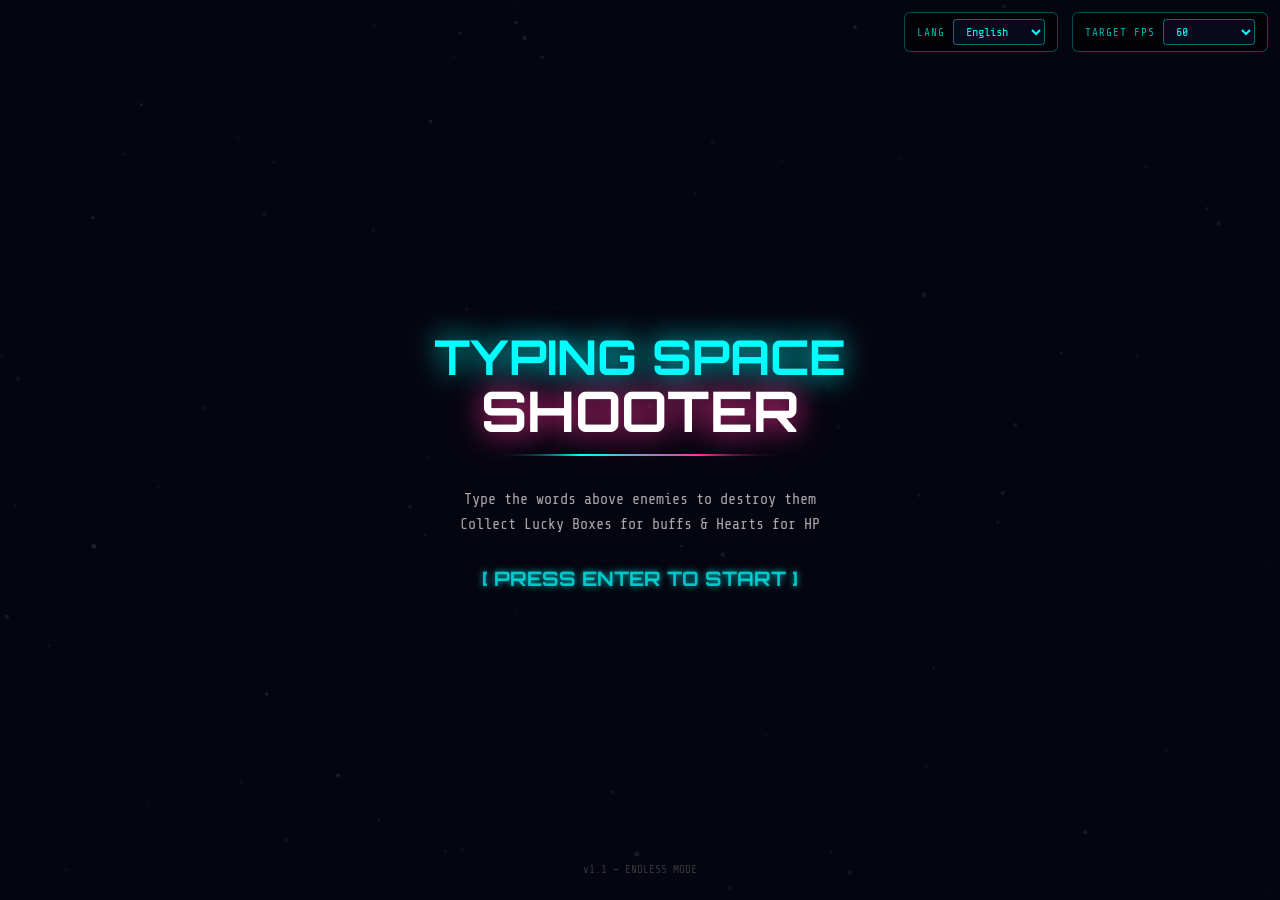
<file: game_tembak_menggetik.html>
<!DOCTYPE html>
<html lang="en">
<head>
  <meta charset="UTF-8">
  <meta name="viewport" content="width=device-width, initial-scale=1.0">
  <meta name="description" content="Vertical Typing Space Shooter - Type words to destroy aliens in this endless cyberpunk space shooter game.">
  <title>Typing Space Shooter</title>
  <link href="https://fonts.googleapis.com/css2?family=Orbitron:wght@400;700;900&family=Share+Tech+Mono&display=swap" rel="stylesheet">
  <style>
    * { margin: 0; padding: 0; box-sizing: border-box; }
    body {
      background: #000;
      overflow: hidden;
      font-family: 'Orbitron', monospace;
      cursor: default;
      user-select: none;
    }
    canvas { display: block; }

    /* Top-right control bar */
    #controlBar {
      position: fixed;
      top: 12px;
      right: 12px;
      z-index: 100;
      display: flex;
      align-items: center;
      gap: 14px;
    }
    .ctrl-group {
      display: flex;
      align-items: center;
      gap: 8px;
      background: rgba(0, 0, 0, 0.6);
      border: 1px solid rgba(0, 255, 255, 0.3);
      border-radius: 6px;
      padding: 6px 12px;
      backdrop-filter: blur(4px);
    }
    .ctrl-group label {
      color: rgba(0, 255, 255, 0.7);
      font-family: 'Share Tech Mono', monospace;
      font-size: 11px;
      letter-spacing: 1px;
    }
    .ctrl-select {
      background: rgba(10, 10, 30, 0.9);
      color: #0ff;
      border: 1px solid rgba(0, 255, 255, 0.4);
      border-radius: 4px;
      padding: 4px 8px;
      font-family: 'Share Tech Mono', monospace;
      font-size: 12px;
      outline: none;
      cursor: pointer;
    }
    .ctrl-select:hover { border-color: #0ff; }
    .ctrl-select option { background: #0a0a1e; color: #0ff; }
  </style>
</head>
<body>
  <canvas id="gameCanvas"></canvas>

  <!-- Top-right Control Bar -->
  <div id="controlBar">
    <div class="ctrl-group">
      <label>LANG</label>
      <select id="langSelect" class="ctrl-select">
        <option value="en" selected>English</option>
        <option value="id">Indonesia</option>
      </select>
    </div>
    <div class="ctrl-group">
      <label>TARGET FPS</label>
      <select id="fpsSelect" class="ctrl-select">
        <option value="30">30</option>
        <option value="60" selected>60</option>
        <option value="120">120</option>
        <option value="144">144</option>
        <option value="0">Unlimited</option>
      </select>
    </div>
  </div>

<script>
// =============================================================
//  VERTICAL TYPING SPACE SHOOTER
//  Endless runner-style typing game with neon cyberpunk aesthetics
// =============================================================

// ─── ASSET CONFIGURATION ─────────────────────────────────────
// Replace these empty strings with actual image URLs/paths.
// If left empty, the game renders neon geometric fallbacks.
const PLAYER_SPACESHIP_SRC = '';
const ALIEN_ENEMY_SRC      = '';
const LUCKY_BOX_SRC        = '';
const HEART_SRC            = '';

// Preload images only if paths are provided
const IMAGES = {};
function preloadImage(key, src) {
  if (!src) return;
  const img = new Image();
  img.src = src;
  img.onload = () => { IMAGES[key] = img; };
}
preloadImage('player', PLAYER_SPACESHIP_SRC);
preloadImage('alien',  ALIEN_ENEMY_SRC);
preloadImage('lucky',  LUCKY_BOX_SRC);
preloadImage('heart',  HEART_SRC);

// ─── AUDIO PLACEHOLDER SYSTEM ────────────────────────────────
// Each method is a stub ready to be wired up with new Audio().
const AudioFX = {
  playTyping()    { /* new Audio('typing.mp3').play(); */ },
  playLaser()     { /* new Audio('laser.mp3').play(); */ },
  playExplosion() { /* new Audio('explosion.mp3').play(); */ },
  playBuff()      { /* new Audio('buff.mp3').play(); */ },
  playHeal()      { /* new Audio('heal.mp3').play(); */ },
  playHit()       { /* new Audio('hit.mp3').play(); */ },
  playGameOver()  { /* new Audio('gameover.mp3').play(); */ },
};

// ─── WORD BANKS (scaled by difficulty, per language) ─────────
const WORD_BANKS_EN = {
  easy: [
    'ace','arm','bat','box','bug','cap','cow','cup','dew','dig',
    'dot','dug','elk','end','fan','fig','fog','fun','gap','gem',
    'gum','gut','hat','hex','hop','hub','ice','imp','ink','ion',
    'ivy','jam','jar','jaw','jet','jig','jot','joy','jug','keg',
    'key','kid','kit','lab','lap','law','leg','lid','lip','log',
    'lot','lug','map','mat','mix','mob','mop','mud','mug','nap',
    'net','nil','nod','nor','nut','oak','odd','oil','opt','orb',
    'ore','owl','pad','paw','peg','pen','pig','pin','pit','pod',
    'pot','pub','pun','rag','ram','ran','rap','rat','raw','red',
    'rib','rid','rim','rip','rod','rot','row','rug','rum','run',
    'rut','sap','sat','saw','set','sin','sip','sit','six','ski',
    'sob','sod','sum','sun','tab','tag','tan','tap','tar','tax',
    'ten','the','tie','tin','tip','toe','ton','top','tow','toy',
    'tub','tug','two','urn','van','vat','vet','vow','wag','war',
    'wax','web','wig','win','wit','wok','won','wry','yak','yam',
    'yap','yaw','yep','yet','yew','zip','zoo',
  ],
  medium: [
    'alpha','amber','anvil','armor','atlas','azure','basin','blast',
    'blaze','blink','bloom','brain','brave','brick','brisk','cable',
    'candy','cedar','chain','charm','chess','chill','china','civic',
    'claim','clash','clear','cliff','climb','cloud','cobra','comet',
    'coral','craft','crane','crash','crest','crown','crush','cubic',
    'curve','dance','debug','delta','depth','disco','draft','drain',
    'dream','drift','drone','dwarf','eagle','earth','elder','ember',
    'enact','epoch','equal','equip','erupt','event','exile','expat',
    'extra','fable','feast','fiber','flame','flare','flash','fleet',
    'flint','float','flora','fluid','forge','forth','frost','gleam',
    'globe','gloom','glyph','grain','grape','grasp','grind','guild',
    'haven','hazel','helix','honor','hover','humid','hyper','ivory',
    'jewel','joust','knack','kneel','kraft','lance','laser','latch',
    'layer','level','light','llama','lodge','logic','lunar','lyric',
    'magic','manor','maple','marsh','medal','mercy','metal','micro',
    'mimic','minor','mocha','model','moral','mount','music','nerve',
    'noble','north','novel','ocean','omega','onset','opera','optic',
    'orbit','oxide','ozone','panic','patch','pearl','phase','piano',
    'pilot','pixel','plank','plant','plaza','plumb','plume','polar',
    'power','prawn','pride','prime','print','prism','prize','probe',
    'proof','prose','proxy','pulse','quake','query','quest','quick',
    'quota','radar','rapid','raven','realm','reign','relay','ridge',
    'rival','robin','royal','rumba','saber','saint','salsa','scale',
    'scout','serif','shark','shelf','shift','sigma','sleek','slice',
    'slope','smart','smoke','snake','snare','solar','sonic','south',
    'space','spark','spawn','spear','spice','spike','spine','spoke',
    'squad','stack','staff','stage','stain','stake','stale','stamp',
    'stand','stark','steam','steel','steep','steer','stern','still',
    'stock','stoic','stone','storm','stout','stove','strap','straw',
    'strip','stump','super','surge','swamp','sweep','swift','sword',
    'talon','tempo','tiger','token','topaz','total','tower','trace',
    'track','trade','trail','train','trait','trend','triad','trial',
    'trick','trine','troop','truce','trunk','trust','tulip','turbo',
    'tweed','twist','ultra','umbra','unify','unity','until','upper',
    'urban','usher','utter','vague','valve','vault','vigor','vinyl',
    'viper','virus','visor','vista','vital','vivid','vocal','voice',
    'voter','vowel','watch','water','wheat','whirl','wield','witch',
    'world','wound','wrath','yacht','yield','youth','zebra','zonal',
  ],
  hard: [
    'alchemy','android','anomaly','apostle','archive','arsenal',
    'balance','banshee','battery','beacon','blanket','blazing',
    'blister','booster','capsule','cardiac','cascade','celsius',
    'chamber','channel','chapter','chariot','chimera','circuit',
    'cluster','coaster','cockpit','compile','complex','console',
    'contest','control','convert','crystal','current','crusade',
    'cyclone','datalog','decibel','decrypt','defense','destiny',
    'diamond','digital','discord','display','distort','dolphin',
    'dynasty','eclipse','element','embargo','encrypt','entropy',
    'episode','erosion','exploit','extract','falafel','fallout',
    'fantasy','fiction','firefly','fission','flannel','flexion',
    'formula','fortune','freight','furnace','gadget','galahad',
    'gateway','genesis','glacier','granite','gravity','griffin',
    'habitat','halcyon','handoff','harmony','harvest','heretic',
    'hexagon','holster','horizon','hostile','hydrant','hypnotic',
    'iceberg','igniter','illusion','imaging','implant','impulse',
    'inferno','insight','install','ionizer','javelin','jigsaw',
    'journal','jubilee','justice','ketchup','kingdom','kinetic',
    'kitchen','lantern','lattice','leather','liberty','lighten',
    'lockout','maestro','magnate','mandala','martial','masking',
    'maximum','mercury','militia','mineral','mission','mixture',
    'modular','monitor','monsoon','monster','morning','mystery',
    'nebula','neptune','network','neutron','nitrate','nuclear',
    'nucleus','nullify','obelisk','obscure','optimal','organic',
    'origami','outpost','overdub','ovation','oxidize','package',
    'paddock','paradox','passage','patriot','payload','penalty',
    'pension','peptide','phantom','pilgrim','planner','plastic',
    'platoon','plunder','polygon','popcorn','precept','presage',
    'problem','procure','prodigy','profile','project','protect',
    'protest','protons','provoke','pyramid','quantum','quarrel',
    'radical','rampart','reactor','rebound','recital','refract',
    'refugee','remnant','require','resolve','revolve','ripcord',
    'runtime','rupture','salvage','scandal','scarlet','scatter',
    'scourge','segment','shelter','shuttle','silicon','sinuous',
    'skeptic','society','solvent','species','stadium','stealth',
    'storage','stratum','subject','subsidy','sunrise','surplus',
    'suspend','symbiont','synapse','tabloid','takeoff','tempest',
    'theorem','therapy','thermal','thunder','topiary','torpedo',
    'torsion','tracker','trading','transit','trigger','tropics',
    'tsunami','turbine','tweaker','twister','unicorn','uniform',
    'unleash','uranium','utility','vaccine','vagrant','vanguard',
    'venture','verdict','version','vertigo','veteran','villain',
    'vintage','voltage','vortex','vulture','warhead','warrior',
    'whisker','whistle','widgeon','wildcat','witness','wrangle',
    'xchange','yielded','zealous','zephyr','zenith',
  ],
  expert: [
    'absolute','abstract','accuracy','advanced','advisory',
    'advocate','aircraft','alchemic','alliance','almanack',
    'ambiance','amusedly','analysis','ancestor','antidote',
    'aperture','aquarium','artifice','assassin','backbone',
    'bacteria','ballroom','bankrupt','biomorph','blackout',
    'blizzard','boundary','bracelet','broadest','bulkhead',
    'calendar','campaign','capsicum','cardinal','catalyst',
    'category','cerebral','champion','chapters','checkbox',
    'chromium','claymore','cliffhanger','cockerel','collider',
    'comeback','compiler','compound','computer','concrete',
    'conquest','contract','controls','copyhold','corridor',
    'crossbow','crucible','cultural','currency','cyberpunk',
    'database','deadline','debugger','decimate','defender',
    'diagnose','dialogue','diplomat','discount','dispatch',
    'dividend','doctrine','document','dominant','dominion',
    'doorstep','download','dreadful','dropship','dynamite',
    'eclipsed','eighteen','electron','eloquent','embedded',
    'emigrant','emphatic','encoding','endpoint','enforced',
    'engulfed','enormous','envelope','equation','equipped',
    'espresso','eternity','evaluate','eventful','evidence',
    'exchange','excludes','exercise','expedite','explorer',
    'external','extremes','fabulous','facedown','failsafe',
    'familiar','fastball','featured','feedback','filename',
    'finalize','finished','firmware','flagship','flashgun',
    'flexible','folklore','footstep','forecast','forensic',
    'fragment','freefall','frequent','frontier','fullback',
    'function','futility','gatepost','genocide','gigabyte',
    'gladiola','globetrotter','glossary','graphene','greenery',
    'gridlock','guardian','guidance','gunsmith','gyratory',
    'halftime','handbook','handmade','handover','hardcore',
    'hardware','harmonic','headband','headline','helpline',
    'heritage','highrise','hologram','homeland','horseman',
    'hospital','humanoid','huntsman','hydrogen','hysteria',
    'icebound','ignition','illusive','imagined','immunity',
    'imperial','incident','indulged','industry','infrared',
    'inherent','injector','innocent','inscribe','insignia',
    'integral','interact','interior','interval','invasion',
    'invented','invoking','iodizing','isolated','issuing',
    'jailbird','jamboree','japanese','jettison','judgment',
    'junction','keepsake','keyboard','khaki','knockout',
    'labeling','lambchop','landmark','language','latitude',
    'lavender','layabout','leapfrog','leverage','licensed',
    'lifelong','ligature','limiting','linkable','literacy',
    'lockdown','longhand','luminous','magnetic','mainland',
    'majestic','manifest','maritime','mastered','matchbox',
    'maximise','mechanic','medicine','membrane','memorial',
    'merchant','metadata','milepost','minimize','minority',
    'modifier','moisture','molecule','momentum','monopoly',
    'monument','mortgage','multiply','mustache','mutation',
    'navigate','notebook','nucleus','numerous','obituary',
    'obligate','obstacle','occupied','offshoot','onscreen',
    'operated','opponent','opposing','optimise','optional',
    'organism','original','orthodox','outbreak','outreach',
    'overcome','overhead','overload','overlord','overtake',
    'paradigm','parallel','paranoid','particle','passport',
    'patience','peculiar','pendulum','pentagon','perceive',
    'persists','personal','petition','pipeline','platform',
    'playback','pleasure','polished','populist','portable',
    'position','positive','powerful','preclude','predator',
    'preserve','pressure','presumed','proceeds','producer',
    'profound','progress','prohibit','prologue','promptly',
    'properly','proposal','prospect','protocol','provider',
    'publicly','pullback','punitive','purchase','pursuant',
    'puzzling','quadrant','quantify','quantity','question',
    'quotient',
  ],
};

// ─── INDONESIAN WORD BANKS ───────────────────────────────────
const WORD_BANKS_ID = {
  easy: [
    'abu','ada','air','aku','api','apa','ara','asa','ban','bak',
    'bau','bab','bed','bel','bis','bom','bor','bos','bui','bun',
    'bus','cap','cat','dam','dan','dom','doa','dua','ego','era',
    'flu','gas','gel','gua','hak','hal','hot','hub','iga',
    'ibu','ini','itu','jab','jam','jaz','jet','jin','jip','jok',
    'jus','kap','kas','kat','kol','kon','kos','kot','kue','kur',
    'lab','lap','las','lob','log','lot','luk','mal','mau','mak',
    'mas','mat','mie','mol','nol','nya','oke','ora','pam','pak',
    'pan','pas','per','pin','pir','pot','pun','rak','ram','ras',
    'rel','rem','rob','rok','rom','roh','rum','rut','sah','sak',
    'sal','sap','sel','set','sol','sum','sus','tam','teh','tik',
    'tim','tol','top','tua','tuk','ubi','uji','vas','wol','zat',
  ],
  medium: [
    'abjad','absen','acung','acuan','adegan','agama','ahli','hari',
    'ajaib','akses','aktif','alami','album','altar','ambil',
    'ancam','andal','angka','angin','antar','apung','arena',
    'arsip','atlas','awasi','bakat','bakar','bambu','bantu',
    'baris','batas','batin','bayar','bedah','bekal','belah',
    'benar','berita','bijak','bilas','bisik','buang','buaya',
    'budak','bukit','bulat','bumbu','bunga','buruk','cabai',
    'cacat','cedok','cagar','calon','camat','catat','cekik',
    'celah','cepat','cipta','corak','cuaca','cubit','cocok',
    'curah','dahan','damai','debat','dekat','delta','demam',
    'derap','desas','dewan','didik','dinas','domba','dunia',
    'dusun','eksak','ember','emosi','empat','endap','emas',
    'elang','fajar','fatal','fauna','fiber','figur','final',
    'flora','fokus','forum','fosil','gagas','galak','garuk',
    'gelar','gempa','genap','gerak','gigit','gosip','grasi',
    'habis','halal','harap','harga','hebat','hemat','hibah',
    'hijau','hilir','hutan','ideal','iklan','ilham','imaji',
    'indah','input','jahat','jarak','jatuh','jelas','jenis',
    'jeruk','jihad','jilid','juluk','jurus','kabar','kabel',
    'kacau','kadar','kadal','kalah','kamar','kasur','kecil',
    'kejar','keras','kilat','klaim','kobar','kopra','krisis',
    'kubis','kulit','kumis','kursi','lahan','lapar','layak',
    'lebah','lemah','licik','limit','logam','lokal','lomba',
    'lunak','lunas','mahal','mahir','makan','makin','malah',
    'mandi','marak','marga','merah','milik','mimpi','mirip',
    'misil','mobil','model','mogok','moral','motif','mulia',
    'mulut','mulus','mural','murni','nakal','napas','nasib',
    'nekat','nikah','nomor','norma','nanas','nyala','oasis',
    'obral','organ','paham','paksa','panas','panel','papan',
    'pasar','pecah','pedas','peluk','perak','pergi','pesan',
    'petak','pilar','polah','prima','prosa','puasa','pucat',
    'radar','rajin','rapat','redam','renang','resah','resmi',
    'robek','rahim','rubah','ruang','sabuk','sains','sakit',
    'saldo','salut','samar','saraf','sebab','semak','sibuk',
    'siram','sisir','solar','sulit','sulur','surat','tabir',
    'tajam','taman','tanah','tapak','tekad','telur','tenar',
    'terka','tidak','tiket','timah','tinta','tokoh','topan',
    'tujuh','tumor','tunas','tusuk','udara','ukiran','ulang',
    'ulama','utama','valas','virus','vokal','wajah','warna',
    'wasit','yakni','yakin','iuran','zakar','zaman','zebra',
  ],
  hard: [
    'absolut','adrenal','akrobat','akuntan','alamiah','alergi',
    'amanat','anggrek','anomali','apotek','artisan','aspirasi',
    'bakteri','bandara','barokah','berlian','bijaksana','bintang',
    'bongkar','botanik','budiman','cakrawala','catatan','cendana',
    'centang','cerdas','ciptaan','dampak','daratan','debitur',
    'definisi','dekomposisi','dermaga','dewata','dinasti','diploma',
    'disiplin','dorman','ekologi','ekonomi','ekskavasi','elektro',
    'empiris','endogen','epidemi','etalase','evolusi','falsafah',
    'fantasi','fenomena','filamen','formula','galaksi','garnisun',
    'gelagar','genetik','geologi','gerakan','gigabit','gradasi',
    'habitat','hamster','harmoni','hermetik','hibrida','histori',
    'hormon','ibadah','ideologi','imajinasi','implan','impoten',
    'inovasi','instalasi','inversi','isoterm','jagat','jaminan',
    'jangkar','jejaring','jupiter','kacamata','kalkulasi','kandidat',
    'kapital','katalog','katalis','kelamin','kerajaan','kesturi',
    'khasiat','kiblat','klimaks','koleksi','kompleks','konsensus',
    'kontrak','kristal','kualitas','laboran','laminar','lateral',
    'lawatan','lembaga','liberal','logistik','magnitudo','mandiri',
    'manifesto','material','mediasi','melamin','memandu','menghibur',
    'merkuri','metanol','mineral','misteri','modular','monitor',
    'monumen','nasional','navigasi','negatif','nominal','normal',
    'nukleus','obesitas','okulasi','olimpik','operasi','optimal',
    'organik','orkestra','otoritas','padanan','palagan','pameran',
    'panitia','paradoks','partikel','patriot','pedagog','penguin',
    'pensiun','peptida','perangi','piramida','platina','politis',
    'portabel','premium','problem','produksi','profesi','proaktif',
    'promosi','protein','provinsi','pubertas','pusaran','radikal',
    'rapuhnya','reaktor','refleks','resimen','relawan','repetisi',
    'restorasi','revolusi','romantis','rotunda','saintifik','santunan',
    'sarkasme','satelit','seksama','semangat','sensasi','sentris',
    'sintetik','skenario','solidar','spektrum','stadium','stanton',
    'strategi','substansi','surplus','suvenir','tabloid','taktis',
    'telepon','templat','teorema','terbang','terminal','terang',
    'titanik','topologi','tradisi','traktat','tribunal','tsunami',
    'turbina','ultimatum','unggulan','utilitas','vaksin','vampir',
    'vegetasi','ventilasi','virtual','vitamin','voluntir','warisan',
    'xenofob','yuridis','zoologi',
  ],
  expert: [
    'abnormal','absolusi','adaptasi','advokasi','aerodinamika',
    'akreditasi','algoritma','amplitudo','analogis','anggapan',
    'anorganik','antariksa','antisipasi','apokalips','arsitektur',
    'atmosfer','autentikasi','otomatis','biokimia','bioplasma',
    'campuran','caturwulan','sentrifugal','deklarasi','demografi',
    'dialektika','dimensional','diplomasi','diskursus','distribusi',
    'ekosistem','eksekutif','eksperimen','ekstraksi','emansipasi',
    'ensiklopedia','epidemiologi','eskalator','evaluator','evolusioner',
    'fabrikasi','fasilitator','filosofis','fundamental','futuristik',
    'geopolitik','globalisasi','gravitasi','harmonisasi','hemisfera',
    'hipotesis','horizontal','identitas','ideologis','implikasi',
    'indikator','infrastruktur','inisiatif','inovatif','inspirasi',
    'integritas','interferensi','interpretasi','investigasi','invarian',
    'yurisdiksi','kalkulasi','kapitalis','kategoris','keabadian',
    'keberanian','kebijakan','kecerdasan','keharmonisan','keistimewaan',
    'kekuasaan','kelaziman','kemandirian','kemiskinan','kemuliaan',
    'kenikmatan','kepastian','kepemimpinan','keragamaan','kerjasama',
    'kesehatan','ketahanan','ketimpangan','keunggulan','kompleksitas',
    'komunikasi','konferensi','konservasi','kontemporer','kontribusi',
    'koordinasi','kreativitas','kriminologi','kualitatif','kuantitatif',
    'laboratorium','landasan','legitimasi','liberalis','literatur',
    'magistrat','manifestasi','manipulasi','matrikulasi','mekanisme',
    'melodrama','metabolisme','metodologi','militerisme','modernisasi',
    'monumental','multikultural','musyawarah','nasionalisme','navigasi',
    'netralisasi','nonfiksi','normalisasi','objektif','observasi',
    'oktagonal','oligopoli','oportunis','ordinat','organisasi',
    'orientasi','ortodoksi','panoramik','paradoksal','partisipasi',
    'patologis','pedagogis','pengembangan','peradaban','performa',
    'perimbangan','periodik','permanen','perspektif','pertimbangan',
    'plagiarisme','pluralisme','politikus','potensial','pragmatis',
    'prioritas','probabilitas','profesional','progresif','propaganda',
    'prosedural','psikologi','publisitas','radiografi','rehabilitasi',
    'relativitas','reputasi','restorasi','revolusioner','semantik',
    'sentralisasi','signifikan','simpatik','sistematika','sosialisasi',
    'spektakuler','stagnasi','standardisasi','statistik','struktur',
    'substansial','supremasi','telekomunikasi','temporer','terintegrasi',
    'terminologi','teritorial','tradisional','transformasi','transparan',
    'ultimatum','universitas','urbanisasi','utilitas','validitas',
    'verifikasi','virtuoso','visualisasi','vulkanologi','yurisprudensi',
  ],
};

// ─── LANGUAGE-AWARE WORD BANK GETTER ─────────────────────────
function getWordBanks(lang) {
  return lang === 'id' ? WORD_BANKS_ID : WORD_BANKS_EN;
}

// ─── UI TRANSLATIONS ─────────────────────────────────────────
const UI_TEXT = {
  en: {
    score: 'SCORE',
    speed: 'SPEED',
    lvl: 'LVL',
    titleLine1: 'TYPING SPACE',
    titleLine2: 'SHOOTER',
    instruction1: 'Type the words above enemies to destroy them',
    instruction2: 'Collect Lucky Boxes for buffs & Hearts for HP',
    pressStart: '[ PRESS ENTER TO START ]',
    version: 'v1.1 — ENDLESS MODE',
    gameOver: 'GAME OVER',
    finalScore: 'FINAL SCORE',
    maxSpeed: 'MAX SPEED',
    level: 'LEVEL',
    pressRestart: '[ PRESS ENTER TO RESTART ]',
    hp: 'HP',
    buffSlowmo: 'SLOW MOTION',
    buffDouble: 'DOUBLE SCORE',
  },
  id: {
    score: 'SKOR',
    speed: 'KECPTN',
    lvl: 'LVL',
    titleLine1: 'MENGETIK LUAR',
    titleLine2: 'ANGKASA',
    instruction1: 'Ketik kata di atas musuh untuk menghancurkannya',
    instruction2: 'Kumpulkan Kotak Buff & Hati untuk HP',
    pressStart: '[ TEKAN ENTER UNTUK MULAI ]',
    version: 'v1.1 — MODE TAK TERBATAS',
    gameOver: 'PERMAINAN BERAKHIR',
    finalScore: 'SKOR AKHIR',
    maxSpeed: 'KECEPATAN MAKS',
    level: 'LEVEL',
    pressRestart: '[ TEKAN ENTER UNTUK ULANG ]',
    hp: 'HP',
    buffSlowmo: 'GERAK LAMBAT',
    buffDouble: 'SKOR GANDA',
  },
};

// ─── GAME CONFIGURATION ─────────────────────────────────────
const CONFIG = {
  PLAYER_DEFAULT_HEARTS: 3,
  PLAYER_MAX_HEARTS: 5,
  BASE_FALL_SPEED: 70,           // pixels per second
  BULLET_SPEED: 1000,            // pixels per second
  BASE_ALIEN_SPAWN_MS: 2800,     // milliseconds
  LUCKY_BOX_SPAWN_MS: 12000,
  HEART_SPAWN_MS: 18000,
  BUFF_DURATION_MS: 5000,
  SPEED_UP_INTERVAL: 50,         // every N points
  SPEED_UP_FACTOR: 1.15,         // multiplier per level
  SCORE_PER_ALIEN: 10,
  ENTITY_SIZE: 42,
  PLAYER_SIZE: 52,
  MAX_PARTICLES: 200,
  STAR_COUNT: 120,
};

// ─── BUFF DEFINITIONS ────────────────────────────────────────
// Names are resolved at runtime from UI_TEXT based on current language
const BUFF_TYPES = [
  { id: 'slowmo', nameKey: 'buffSlowmo', color: '#00bfff' },
  { id: 'double', nameKey: 'buffDouble', color: '#ffd700' },
];

// ─── CANVAS SETUP ────────────────────────────────────────────
const canvas = document.getElementById('gameCanvas');
const ctx = canvas.getContext('2d');

function resizeCanvas() {
  canvas.width = window.innerWidth;
  canvas.height = window.innerHeight;
}
resizeCanvas();
window.addEventListener('resize', resizeCanvas);

// ─── UTILITY FUNCTIONS ──────────────────────────────────────
function randInt(min, max) { return Math.floor(Math.random() * (max - min + 1)) + min; }
function randFloat(min, max) { return Math.random() * (max - min) + min; }
function clamp(val, min, max) { return Math.max(min, Math.min(max, val)); }
function lerp(a, b, t) { return a + (b - a) * t; }
function dist(x1, y1, x2, y2) { return Math.hypot(x2 - x1, y2 - y1); }

/** Draw a heart shape centered at (cx, cy) */
function drawHeartShape(cx, cy, size) {
  const w = size, h = size;
  ctx.beginPath();
  ctx.moveTo(cx, cy - h * 0.15);
  ctx.bezierCurveTo(cx, cy - h * 0.55, cx - w * 0.55, cy - h * 0.55, cx - w * 0.55, cy - h * 0.15);
  ctx.bezierCurveTo(cx - w * 0.55, cy + h * 0.15, cx, cy + h * 0.35, cx, cy + h * 0.55);
  ctx.bezierCurveTo(cx, cy + h * 0.35, cx + w * 0.55, cy + h * 0.15, cx + w * 0.55, cy - h * 0.15);
  ctx.bezierCurveTo(cx + w * 0.55, cy - h * 0.55, cx, cy - h * 0.55, cx, cy - h * 0.15);
  ctx.closePath();
}

// ─── STAR (BACKGROUND PARALLAX) ─────────────────────────────
class Star {
  constructor() { this.reset(true); }
  reset(randomY = false) {
    this.x = Math.random() * canvas.width;
    this.y = randomY ? Math.random() * canvas.height : -2;
    this.size = randFloat(0.5, 2.5);
    this.speed = this.size * 18 + 8; // bigger = faster
    this.opacity = randFloat(0.3, 0.9);
    this.twinkleSpeed = randFloat(1.5, 4);
    this.twinklePhase = Math.random() * Math.PI * 2;
  }
  update(dt) {
    this.y += this.speed * dt;
    this.twinklePhase += this.twinkleSpeed * dt;
    if (this.y > canvas.height + 5) this.reset(false);
  }
  render(time) {
    const alpha = this.opacity * (0.6 + 0.4 * Math.sin(this.twinklePhase));
    ctx.fillStyle = `rgba(200, 220, 255, ${alpha})`;
    ctx.beginPath();
    ctx.arc(this.x, this.y, this.size, 0, Math.PI * 2);
    ctx.fill();
  }
}

// ─── PARTICLE (EXPLOSION EFFECTS) ──────────────────────────
class Particle {
  constructor(x, y, color) {
    this.x = x;
    this.y = y;
    this.vx = (Math.random() - 0.5) * 300;
    this.vy = (Math.random() - 0.5) * 300;
    this.life = 1.0;
    this.decay = randFloat(0.8, 2.5);
    this.color = color;
    this.size = randFloat(1.5, 5);
  }
  update(dt) {
    this.x += this.vx * dt;
    this.y += this.vy * dt;
    this.vx *= (1 - 1.5 * dt); // drag
    this.vy *= (1 - 1.5 * dt);
    this.life -= this.decay * dt;
  }
  render() {
    if (this.life <= 0) return;
    ctx.globalAlpha = this.life;
    ctx.shadowBlur = 8;
    ctx.shadowColor = this.color;
    ctx.fillStyle = this.color;
    ctx.beginPath();
    ctx.arc(this.x, this.y, this.size * this.life, 0, Math.PI * 2);
    ctx.fill();
    ctx.shadowBlur = 0;
    ctx.globalAlpha = 1;
  }
}

// ─── ENTITY (Alien, Lucky Box, Heart) ────────────────────────
class Entity {
  constructor(type, x, word) {
    this.type = type;         // 'alien' | 'luckybox' | 'heart'
    this.x = x;
    this.y = -50;
    this.word = word.toUpperCase();
    this.typedIndex = 0;      // how many letters typed
    this.isTargeted = false;
    this.alive = true;
    this.spawnTime = performance.now();
    this.size = CONFIG.ENTITY_SIZE;
    // Pulsing animation phase
    this.pulsePhase = Math.random() * Math.PI * 2;
  }
  /** Get center X/Y of this entity */
  get cx() { return this.x; }
  get cy() { return this.y; }
}

// ─── BULLET (Laser projectile) ──────────────────────────────
class Bullet {
  constructor(startX, startY, target) {
    this.x = startX;
    this.y = startY;
    this.target = target;
    this.speed = CONFIG.BULLET_SPEED;
    this.alive = true;
    this.trail = []; // stores past positions for trail effect
  }
  update(dt) {
    // Store trail point
    this.trail.push({ x: this.x, y: this.y, life: 1 });
    if (this.trail.length > 12) this.trail.shift();

    // Move toward target entity
    const tx = this.target.cx;
    const ty = this.target.cy;
    const dx = tx - this.x;
    const dy = ty - this.y;
    const d = Math.hypot(dx, dy);

    if (d < 18) return true; // HIT

    const move = this.speed * dt;
    this.x += (dx / d) * move;
    this.y += (dy / d) * move;

    // Decay trail
    for (const t of this.trail) t.life -= 3 * dt;

    return false;
  }
  render() {
    // Draw trail
    for (const t of this.trail) {
      if (t.life <= 0) continue;
      ctx.globalAlpha = t.life * 0.5;
      ctx.shadowBlur = 10;
      ctx.shadowColor = '#0ff';
      ctx.strokeStyle = '#0ff';
      ctx.lineWidth = 2;
      ctx.beginPath();
      ctx.moveTo(t.x, t.y);
      ctx.lineTo(t.x, t.y + 8);
      ctx.stroke();
    }
    ctx.globalAlpha = 1;
    // Draw bullet head
    ctx.shadowBlur = 18;
    ctx.shadowColor = '#0ff';
    ctx.strokeStyle = '#fff';
    ctx.lineWidth = 3;
    ctx.beginPath();
    ctx.moveTo(this.x, this.y - 8);
    ctx.lineTo(this.x, this.y + 8);
    ctx.stroke();
    ctx.shadowBlur = 0;
  }
}

// =============================================================
//  MAIN GAME CLASS
// =============================================================
class Game {
  constructor() {
    // ── State ──
    this.state = 'menu'; // 'menu' | 'playing' | 'gameover'

    // ── Language (default English) ──
    this.language = 'en';

    // ── Core collections ──
    this.entities  = [];
    this.bullets   = [];
    this.particles = [];
    this.stars     = [];

    // ── Player ──
    this.playerX = 0;
    this.playerY = 0;
    this.hearts  = CONFIG.PLAYER_DEFAULT_HEARTS;

    // ── Typing ──
    this.currentTarget = null;

    // ── Score & Progression ──
    this.score = 0;
    this.gameSpeed = 1.0;
    this.speedLevel = 1;
    this.lastSpeedUpScore = 0;

    // ── Buff ──
    this.activeBuff = null; // { id, name, color, timer }

    // ── Spawning timers (accumulated ms) ──
    this.alienSpawnTimer = 0;
    this.luckySpawnTimer = 0;
    this.heartSpawnTimer = 0;

    // ── FPS tracking ──
    this.targetFPS = 60;
    this.currentFPS = 0;
    this.fpsFrameCount = 0;
    this.fpsAccumulator = 0;

    // ── Delta time ──
    this.lastTimestamp = 0;

    // ── Screen shake ──
    this.shakeIntensity = 0;
    this.shakeX = 0;
    this.shakeY = 0;

    // ── Flash overlay ──
    this.flashAlpha = 0;
    this.flashColor = '#ff0000';

    // ── Game time (for animations) ──
    this.gameTime = 0;

    // ── Init stars ──
    for (let i = 0; i < CONFIG.STAR_COUNT; i++) {
      this.stars.push(new Star());
    }

    // ── Scanline offset (cosmetic) ──
    this.scanlineOffset = 0;
  }

  // ── RESET / START ──────────────────────────────────────────
  reset() {
    this.entities = [];
    this.bullets = [];
    this.particles = [];
    this.currentTarget = null;
    this.score = 0;
    this.gameSpeed = 1.0;
    this.speedLevel = 1;
    this.lastSpeedUpScore = 0;
    this.hearts = CONFIG.PLAYER_DEFAULT_HEARTS;
    this.activeBuff = null;
    this.alienSpawnTimer = 0;
    this.luckySpawnTimer = 0;
    this.heartSpawnTimer = 0;
    this.shakeIntensity = 0;
    this.flashAlpha = 0;
    this.gameTime = 0;
    this.playerX = canvas.width / 2;
    this.playerY = canvas.height - 70;
    this.state = 'playing';
  }

  // ── WORD SELECTION ─────────────────────────────────────────
  getDifficultyTier() {
    if (this.score < 50) return 'easy';
    if (this.score < 150) return 'medium';
    if (this.score < 300) return 'hard';
    return 'expert';
  }

  /** Get a word, optionally one tier harder for special items.
   *  Uses the word bank matching the current language. */
  getWord(isSpecial = false) {
    let tier = this.getDifficultyTier();
    if (isSpecial) {
      const order = ['easy', 'medium', 'hard', 'expert'];
      const idx = order.indexOf(tier);
      tier = order[Math.min(idx + 1, order.length - 1)];
    }
    const banks = getWordBanks(this.language);
    const pool = banks[tier];
    // Avoid duplicates with currently active entities
    const activeWords = new Set(this.entities.map(e => e.word));
    const activeFirstLetters = new Set(this.entities.map(e => e.word[0]));

    // Prefer words with unique first letters
    let candidates = pool.filter(w => !activeWords.has(w.toUpperCase()) && !activeFirstLetters.has(w[0].toUpperCase()));
    if (candidates.length === 0) {
      candidates = pool.filter(w => !activeWords.has(w.toUpperCase()));
    }
    if (candidates.length === 0) candidates = pool;

    return candidates[randInt(0, candidates.length - 1)];
  }

  // ── SPAWNING ───────────────────────────────────────────────
  spawnEntity(type) {
    const isSpecial = (type !== 'alien');
    const word = this.getWord(isSpecial);
    const padding = 60;
    const x = randInt(padding, canvas.width - padding);
    const entity = new Entity(type, x, word);
    this.entities.push(entity);
  }

  // ── EXPLOSION PARTICLES ────────────────────────────────────
  explode(x, y, type) {
    const colors = {
      alien:   ['#ff3333', '#ff6600', '#ff9900', '#ffffff'],
      luckybox: ['#ffd700', '#ffaa00', '#fff5a0', '#ffffff'],
      heart:   ['#ff69b4', '#ff1493', '#ffb6c1', '#ffffff'],
    };
    const palette = colors[type] || colors.alien;
    const count = randInt(18, 30);
    for (let i = 0; i < count && this.particles.length < CONFIG.MAX_PARTICLES; i++) {
      this.particles.push(new Particle(x, y, palette[randInt(0, palette.length - 1)]));
    }
  }

  // ── INPUT HANDLING ─────────────────────────────────────────
  handleKeyDown(e) {
    // Menu / Game Over: ENTER to start/restart
    if (this.state === 'menu' || this.state === 'gameover') {
      if (e.key === 'Enter') {
        this.reset();
      }
      return;
    }

    if (this.state !== 'playing') return;

    const key = e.key.toUpperCase();
    // Only accept single alphabetic characters
    if (key.length !== 1 || key < 'A' || key > 'Z') return;

    // ── If we have a locked target, continue typing that word ──
    if (this.currentTarget) {
      const nextChar = this.currentTarget.word[this.currentTarget.typedIndex];
      if (key === nextChar) {
        this.currentTarget.typedIndex++;
        AudioFX.playTyping();

        // Word fully typed → fire laser!
        if (this.currentTarget.typedIndex >= this.currentTarget.word.length) {
          this.fireBullet(this.currentTarget);
          this.currentTarget.isTargeted = false;
          this.currentTarget = null;
        }
      }
      // Wrong key while locked: simply ignore (forgiving)
      return;
    }

    // ── No target locked: find best matching entity ──
    // Filter entities whose next untyped letter matches the key
    const matches = this.entities.filter(e =>
      e.alive && e.typedIndex === 0 && e.word[0] === key
    );
    if (matches.length === 0) return;

    // Pick the one closest to the bottom (most urgent)
    matches.sort((a, b) => b.y - a.y);
    const target = matches[0];
    target.isTargeted = true;
    target.typedIndex = 1;
    this.currentTarget = target;
    AudioFX.playTyping();

    // If single-letter word (unlikely but safe)
    if (target.typedIndex >= target.word.length) {
      this.fireBullet(target);
      target.isTargeted = false;
      this.currentTarget = null;
    }
  }

  fireBullet(target) {
    this.bullets.push(new Bullet(this.playerX, this.playerY - CONFIG.PLAYER_SIZE / 2, target));
    AudioFX.playLaser();
  }

  // ── HANDLE ENTITY HIT (bullet reached target) ─────────────
  handleHit(entity) {
    // Guard: prevent double-processing if bullet hits entity already dead
    if (!entity.alive) return;
    entity.alive = false;
    this.explode(entity.cx, entity.cy, entity.type);

    if (entity.type === 'alien') {
      let pts = CONFIG.SCORE_PER_ALIEN;
      if (this.activeBuff && this.activeBuff.id === 'double') pts *= 2;
      this.score += pts;
      AudioFX.playExplosion();
    }
    else if (entity.type === 'luckybox') {
      // Grant a random buff, resolve name from current language
      const buffDef = BUFF_TYPES[randInt(0, BUFF_TYPES.length - 1)];
      const t = UI_TEXT[this.language];
      this.activeBuff = {
        id: buffDef.id,
        name: t[buffDef.nameKey],
        color: buffDef.color,
        timer: CONFIG.BUFF_DURATION_MS / 1000,
      };
      AudioFX.playBuff();
      this.flashColor = buffDef.color;
      this.flashAlpha = 0.25;
    }
    else if (entity.type === 'heart') {
      if (this.hearts < CONFIG.PLAYER_MAX_HEARTS) {
        this.hearts++;
      }
      AudioFX.playHeal();
      this.flashColor = '#ff69b4';
      this.flashAlpha = 0.2;
    }

    // Check speed progression
    this.checkSpeedUp();
  }

  // ── SPEED PROGRESSION ──────────────────────────────────────
  checkSpeedUp() {
    const interval = CONFIG.SPEED_UP_INTERVAL;
    while (this.score >= this.lastSpeedUpScore + interval) {
      this.lastSpeedUpScore += interval;
      this.gameSpeed *= CONFIG.SPEED_UP_FACTOR;
      this.speedLevel++;
    }
  }

  // ── ALIEN REACHES BOTTOM → LOSE HEART ─────────────────────
  loseHeart() {
    this.hearts--;
    this.shakeIntensity = 14;
    this.flashColor = '#ff0000';
    this.flashAlpha = 0.35;
    AudioFX.playHit();

    if (this.hearts <= 0) {
      this.state = 'gameover';
      AudioFX.playGameOver();
    }
  }

  // ── MAIN UPDATE (dt in seconds) ────────────────────────────
  update(dt) {
    this.gameTime += dt;

    // ── Update player position (tracks canvas center) ──
    this.playerX = canvas.width / 2;
    this.playerY = canvas.height - 70;

    // ── Screen shake decay ──
    if (this.shakeIntensity > 0) {
      this.shakeX = (Math.random() - 0.5) * this.shakeIntensity;
      this.shakeY = (Math.random() - 0.5) * this.shakeIntensity;
      this.shakeIntensity *= Math.pow(0.05, dt); // rapid decay
      if (this.shakeIntensity < 0.3) { this.shakeIntensity = 0; this.shakeX = 0; this.shakeY = 0; }
    }

    // ── Flash overlay decay ──
    if (this.flashAlpha > 0) {
      this.flashAlpha -= dt * 1.2;
      if (this.flashAlpha < 0) this.flashAlpha = 0;
    }

    // ── Buff timer ──
    if (this.activeBuff) {
      this.activeBuff.timer -= dt;
      if (this.activeBuff.timer <= 0) this.activeBuff = null;
    }

    // ── Spawning timers ──
    const dtMs = dt * 1000;
    this.alienSpawnTimer += dtMs;
    this.luckySpawnTimer += dtMs;
    this.heartSpawnTimer += dtMs;

    // Alien spawn (interval decreases with gameSpeed)
    const alienInterval = CONFIG.BASE_ALIEN_SPAWN_MS / this.gameSpeed;
    if (this.alienSpawnTimer >= alienInterval) {
      this.alienSpawnTimer -= alienInterval;
      this.spawnEntity('alien');
    }
    // Lucky Box spawn (fixed rate, not sped up)
    if (this.luckySpawnTimer >= CONFIG.LUCKY_BOX_SPAWN_MS) {
      this.luckySpawnTimer -= CONFIG.LUCKY_BOX_SPAWN_MS;
      this.spawnEntity('luckybox');
    }
    // Heart spawn (fixed rate)
    if (this.heartSpawnTimer >= CONFIG.HEART_SPAWN_MS) {
      this.heartSpawnTimer -= CONFIG.HEART_SPAWN_MS;
      this.spawnEntity('heart');
    }

    // ── Update entities ──
    const slowMultiplier = (this.activeBuff && this.activeBuff.id === 'slowmo') ? 0.4 : 1.0;
    for (let i = this.entities.length - 1; i >= 0; i--) {
      const e = this.entities[i];
      if (!e.alive) {
        if (e === this.currentTarget) this.currentTarget = null;
        this.entities.splice(i, 1);
        continue;
      }

      // Fall speed (special items slightly slower)
      let speedMod = (e.type === 'alien') ? 1.0 : 0.7;
      e.y += CONFIG.BASE_FALL_SPEED * this.gameSpeed * speedMod * slowMultiplier * dt;

      // Pulse animation
      e.pulsePhase += 3 * dt;

      // Reached bottom?
      if (e.y > canvas.height + 20) {
        // Mark as dead so bullet won't double-process
        e.alive = false;
        // Release target lock if this was the current target
        if (e === this.currentTarget) { this.currentTarget = null; }

        if (e.type === 'alien') {
          this.loseHeart();
        }
        // Lucky Box & Heart just disappear – no penalty
        this.entities.splice(i, 1);
      }
    }

    // ── Update bullets ──
    for (let i = this.bullets.length - 1; i >= 0; i--) {
      const b = this.bullets[i];
      const hit = b.update(dt);
      if (hit) {
        this.handleHit(b.target);
        this.bullets.splice(i, 1);
      } else if (!b.target.alive) {
        // Target already dead (edge case)
        this.bullets.splice(i, 1);
      }
    }

    // ── Update particles ──
    for (let i = this.particles.length - 1; i >= 0; i--) {
      this.particles[i].update(dt);
      if (this.particles[i].life <= 0) this.particles.splice(i, 1);
    }

    // ── Update stars ──
    for (const star of this.stars) star.update(dt);

    // ── Scanline cosmetic ──
    this.scanlineOffset = (this.scanlineOffset + 30 * dt) % 4;
  }

  // ── RENDER ─────────────────────────────────────────────────
  render() {
    ctx.clearRect(0, 0, canvas.width, canvas.height);

    // Background
    ctx.fillStyle = '#0a0a12';
    ctx.fillRect(0, 0, canvas.width, canvas.height);

    // Apply screen shake
    ctx.save();
    ctx.translate(this.shakeX, this.shakeY);

    // Stars
    for (const star of this.stars) star.render(this.gameTime);

    // Subtle grid lines (cyberpunk vibe)
    this.renderGrid();

    if (this.state === 'playing' || this.state === 'gameover') {
      // Entities
      for (const e of this.entities) this.renderEntity(e);

      // Bullets
      for (const b of this.bullets) b.render();

      // Particles
      for (const p of this.particles) p.render();

      // Player
      this.renderPlayer();
    }

    ctx.restore(); // end screen shake

    // Scanlines overlay (very subtle)
    this.renderScanlines();

    // Flash overlay
    if (this.flashAlpha > 0) {
      ctx.fillStyle = this.flashColor;
      ctx.globalAlpha = this.flashAlpha;
      ctx.fillRect(0, 0, canvas.width, canvas.height);
      ctx.globalAlpha = 1;
    }

    // HUD (not affected by shake)
    if (this.state === 'playing' || this.state === 'gameover') {
      this.renderHUD();
    }

    // State overlays
    if (this.state === 'menu') this.renderMenu();
    if (this.state === 'gameover') this.renderGameOver();
  }

  // ── RENDER: Grid ───────────────────────────────────────────
  renderGrid() {
    ctx.strokeStyle = 'rgba(0, 255, 255, 0.03)';
    ctx.lineWidth = 1;
    const gridSize = 80;
    for (let x = 0; x < canvas.width; x += gridSize) {
      ctx.beginPath(); ctx.moveTo(x, 0); ctx.lineTo(x, canvas.height); ctx.stroke();
    }
    for (let y = 0; y < canvas.height; y += gridSize) {
      ctx.beginPath(); ctx.moveTo(0, y); ctx.lineTo(canvas.width, y); ctx.stroke();
    }
  }

  // ── RENDER: Scanlines ──────────────────────────────────────
  renderScanlines() {
    ctx.fillStyle = 'rgba(0, 0, 0, 0.06)';
    for (let y = this.scanlineOffset; y < canvas.height; y += 4) {
      ctx.fillRect(0, y, canvas.width, 2);
    }
  }

  // ── RENDER: Player Ship ────────────────────────────────────
  renderPlayer() {
    const px = this.playerX;
    const py = this.playerY;
    const s = CONFIG.PLAYER_SIZE;

    if (IMAGES.player) {
      ctx.drawImage(IMAGES.player, px - s / 2, py - s / 2, s, s);
      return;
    }

    // Fallback: Neon cyan triangle ship
    const pulse = 0.85 + 0.15 * Math.sin(this.gameTime * 4);

    // Engine glow
    ctx.shadowBlur = 25;
    ctx.shadowColor = '#0ff';
    ctx.fillStyle = `rgba(0, 255, 255, ${0.2 * pulse})`;
    ctx.beginPath();
    ctx.moveTo(px - s * 0.25, py + s * 0.3);
    ctx.lineTo(px, py + s * 0.6);
    ctx.lineTo(px + s * 0.25, py + s * 0.3);
    ctx.closePath();
    ctx.fill();

    // Main body
    ctx.shadowBlur = 18;
    ctx.shadowColor = '#0ff';
    ctx.strokeStyle = `rgba(0, 255, 255, ${pulse})`;
    ctx.lineWidth = 2.5;
    ctx.fillStyle = 'rgba(0, 30, 50, 0.8)';

    ctx.beginPath();
    ctx.moveTo(px, py - s * 0.5);           // top
    ctx.lineTo(px - s * 0.38, py + s * 0.3); // bottom left
    ctx.lineTo(px - s * 0.12, py + s * 0.2); // inner left
    ctx.lineTo(px, py + s * 0.35);            // bottom center
    ctx.lineTo(px + s * 0.12, py + s * 0.2); // inner right
    ctx.lineTo(px + s * 0.38, py + s * 0.3); // bottom right
    ctx.closePath();
    ctx.fill();
    ctx.stroke();

    // Cockpit (small diamond)
    ctx.fillStyle = `rgba(0, 255, 255, ${0.5 + 0.3 * pulse})`;
    ctx.beginPath();
    ctx.moveTo(px, py - s * 0.2);
    ctx.lineTo(px - s * 0.08, py);
    ctx.lineTo(px, py + s * 0.1);
    ctx.lineTo(px + s * 0.08, py);
    ctx.closePath();
    ctx.fill();

    ctx.shadowBlur = 0;
  }

  // ── RENDER: Entity (Alien / LuckyBox / Heart) ──────────────
  renderEntity(e) {
    const s = e.size;
    const pulse = 0.8 + 0.2 * Math.sin(e.pulsePhase);
    const cx = e.cx;
    const cy = e.cy;

    // Targeting reticle if locked
    if (e.isTargeted) {
      this.renderTargetReticle(cx, cy, s);
    }

    if (e.type === 'alien') {
      if (IMAGES.alien) {
        ctx.drawImage(IMAGES.alien, cx - s/2, cy - s/2, s, s);
      } else {
        // Neon red hexagon alien
        ctx.shadowBlur = 14;
        ctx.shadowColor = '#ff3333';
        ctx.strokeStyle = `rgba(255, 50, 50, ${pulse})`;
        ctx.fillStyle = 'rgba(80, 10, 10, 0.7)';
        ctx.lineWidth = 2;
        ctx.beginPath();
        for (let i = 0; i < 6; i++) {
          const angle = (Math.PI / 3) * i - Math.PI / 6;
          const hx = cx + (s * 0.45) * Math.cos(angle);
          const hy = cy + (s * 0.45) * Math.sin(angle);
          if (i === 0) ctx.moveTo(hx, hy);
          else ctx.lineTo(hx, hy);
        }
        ctx.closePath();
        ctx.fill();
        ctx.stroke();

        // Alien "eye"
        ctx.fillStyle = `rgba(255, 80, 80, ${pulse})`;
        ctx.beginPath();
        ctx.arc(cx, cy, s * 0.12, 0, Math.PI * 2);
        ctx.fill();
        ctx.shadowBlur = 0;
      }
    }
    else if (e.type === 'luckybox') {
      if (IMAGES.lucky) {
        ctx.drawImage(IMAGES.lucky, cx - s/2, cy - s/2, s, s);
      } else {
        // Neon gold rotating diamond/box
        const rotAngle = this.gameTime * 1.5;
        ctx.save();
        ctx.translate(cx, cy);
        ctx.rotate(rotAngle);
        ctx.shadowBlur = 16;
        ctx.shadowColor = '#ffd700';
        ctx.strokeStyle = `rgba(255, 215, 0, ${pulse})`;
        ctx.fillStyle = 'rgba(80, 60, 0, 0.6)';
        ctx.lineWidth = 2.5;
        const hs = s * 0.38;
        ctx.beginPath();
        ctx.moveTo(0, -hs);
        ctx.lineTo(hs, 0);
        ctx.lineTo(0, hs);
        ctx.lineTo(-hs, 0);
        ctx.closePath();
        ctx.fill();
        ctx.stroke();

        // Inner star
        ctx.strokeStyle = `rgba(255, 255, 150, ${0.5 * pulse})`;
        ctx.lineWidth = 1.5;
        ctx.beginPath();
        ctx.moveTo(0, -hs * 0.5); ctx.lineTo(0, hs * 0.5);
        ctx.moveTo(-hs * 0.5, 0); ctx.lineTo(hs * 0.5, 0);
        ctx.stroke();

        ctx.shadowBlur = 0;
        ctx.restore();
      }
    }
    else if (e.type === 'heart') {
      if (IMAGES.heart) {
        ctx.drawImage(IMAGES.heart, cx - s/2, cy - s/2, s, s);
      } else {
        // Neon pink heart
        ctx.shadowBlur = 16;
        ctx.shadowColor = '#ff69b4';
        ctx.strokeStyle = `rgba(255, 105, 180, ${pulse})`;
        ctx.fillStyle = 'rgba(100, 20, 50, 0.6)';
        ctx.lineWidth = 2;
        drawHeartShape(cx, cy, s * 0.45);
        ctx.fill();
        ctx.stroke();
        ctx.shadowBlur = 0;
      }
    }

    // ── Word label above entity ──
    this.renderWordLabel(e);
  }

  // ── RENDER: Target Reticle ─────────────────────────────────
  renderTargetReticle(cx, cy, size) {
    const r = size * 0.7;
    const angle = this.gameTime * 2;
    ctx.save();
    ctx.translate(cx, cy);
    ctx.rotate(angle);
    ctx.strokeStyle = 'rgba(0, 255, 255, 0.7)';
    ctx.lineWidth = 1.5;
    ctx.shadowBlur = 8;
    ctx.shadowColor = '#0ff';

    // Draw 4 corner brackets
    for (let i = 0; i < 4; i++) {
      ctx.save();
      ctx.rotate((Math.PI / 2) * i);
      ctx.beginPath();
      ctx.moveTo(r, r * 0.4);
      ctx.lineTo(r, r);
      ctx.lineTo(r * 0.4, r);
      ctx.stroke();
      ctx.restore();
    }

    ctx.shadowBlur = 0;
    ctx.restore();
  }

  // ── RENDER: Word Label ─────────────────────────────────────
  renderWordLabel(e) {
    const word = e.word;
    const fontSize = 16;
    ctx.font = `bold ${fontSize}px 'Share Tech Mono', monospace`;
    ctx.textAlign = 'center';
    ctx.textBaseline = 'bottom';

    const labelY = e.cy - e.size * 0.55 - 8;

    // Background pill for readability
    const textWidth = ctx.measureText(word).width;
    const pillPadX = 8, pillPadY = 4;
    const pillX = e.cx - textWidth / 2 - pillPadX;
    const pillY = labelY - fontSize - pillPadY;
    const pillW = textWidth + pillPadX * 2;
    const pillH = fontSize + pillPadY * 2;

    ctx.fillStyle = 'rgba(0, 0, 0, 0.75)';
    ctx.beginPath();
    ctx.roundRect(pillX, pillY, pillW, pillH, 5);
    ctx.fill();

    // Always draw a visible border around the box
    const borderColors = {
      alien: 'rgba(255, 50, 50, 0.6)',
      luckybox: 'rgba(255, 215, 0, 0.6)',
      heart: 'rgba(255, 105, 180, 0.6)',
    };
    if (e.isTargeted) {
      ctx.strokeStyle = 'rgba(0, 255, 255, 0.8)';
      ctx.lineWidth = 2;
      ctx.shadowBlur = 6;
      ctx.shadowColor = '#0ff';
    } else {
      ctx.strokeStyle = borderColors[e.type] || 'rgba(255, 255, 255, 0.3)';
      ctx.lineWidth = 1.5;
    }
    ctx.stroke();
    ctx.shadowBlur = 0;

    // Render each letter
    const totalWidth = ctx.measureText(word).width;
    let startX = e.cx - totalWidth / 2;

    for (let i = 0; i < word.length; i++) {
      const ch = word[i];
      const charW = ctx.measureText(ch).width;

      if (i < e.typedIndex) {
        // Already typed → neon green
        ctx.fillStyle = '#39ff14';
        ctx.shadowBlur = 6;
        ctx.shadowColor = '#39ff14';
      } else {
        // Untyped → white
        ctx.fillStyle = 'rgba(255, 255, 255, 0.9)';
        ctx.shadowBlur = 0;
      }
      ctx.textAlign = 'left';
      ctx.fillText(ch, startX, labelY);
      startX += charW;
    }
    ctx.shadowBlur = 0;
    ctx.textAlign = 'center';
  }

  // ── Helper: get translated string for current language ─────
  t(key) { return UI_TEXT[this.language][key] || UI_TEXT.en[key] || key; }

  // ── RENDER: HUD ────────────────────────────────────────────
  renderHUD() {
    const pad = 20;

    // ── Top-left: Score ──
    ctx.font = 'bold 22px "Orbitron", monospace';
    ctx.textAlign = 'left';
    ctx.textBaseline = 'top';
    ctx.shadowBlur = 6;
    ctx.shadowColor = '#0ff';
    ctx.fillStyle = '#0ff';
    ctx.fillText(this.t('score'), pad, pad);
    ctx.font = 'bold 32px "Orbitron", monospace';
    ctx.fillText(`${this.score}`, pad, pad + 26);
    ctx.shadowBlur = 0;

    // ── Top-left below score: Speed level ──
    ctx.font = '14px "Share Tech Mono", monospace';
    ctx.fillStyle = '#888';
    ctx.fillText(`${this.t('speed')} ${this.gameSpeed.toFixed(2)}x  ·  ${this.t('lvl')} ${this.speedLevel}`, pad, pad + 64);

    // ── Top-right: FPS counter (below the dropdown) ──
    ctx.textAlign = 'right';
    ctx.font = '13px "Share Tech Mono", monospace';
    ctx.fillStyle = this.currentFPS >= 50 ? '#39ff14' : this.currentFPS >= 25 ? '#ffd700' : '#ff3333';
    ctx.fillText(`${this.currentFPS} FPS`, canvas.width - pad, pad + 56);

    // ── Bottom-center: Hearts ──
    this.renderHearts();

    // ── Active Buff indicator ──
    if (this.activeBuff) {
      const bx = canvas.width / 2;
      const by = pad + 10;
      const buffText = `⚡ ${this.activeBuff.name} (${this.activeBuff.timer.toFixed(1)}s)`;
      ctx.font = 'bold 16px "Orbitron", monospace';
      ctx.textAlign = 'center';
      ctx.textBaseline = 'middle';
      const bw = ctx.measureText(buffText).width + 32;
      const bh = 32;
      const boxX = bx - bw / 2;
      const boxY = by;

      // Background
      ctx.fillStyle = 'rgba(0, 0, 0, 0.6)';
      ctx.beginPath();
      ctx.roundRect(boxX, boxY, bw, bh, 6);
      ctx.fill();

      // Border
      ctx.strokeStyle = this.activeBuff.color;
      ctx.lineWidth = 1.5;
      ctx.shadowBlur = 8;
      ctx.shadowColor = this.activeBuff.color;
      ctx.stroke();

      // Text (vertically centered in box)
      ctx.fillStyle = this.activeBuff.color;
      ctx.fillText(buffText, bx, boxY + bh / 2);

      // Progress bar (at bottom of box)
      const progress = this.activeBuff.timer / (CONFIG.BUFF_DURATION_MS / 1000);
      ctx.fillStyle = this.activeBuff.color;
      ctx.globalAlpha = 0.3;
      ctx.fillRect(boxX + 2, boxY + bh - 5, (bw - 4) * progress, 3);
      ctx.globalAlpha = 1;

      ctx.shadowBlur = 0;
    }
  }

  // ── RENDER: Hearts (bottom center) ─────────────────────────
  renderHearts() {
    const heartSize = 18;
    const gap = 8;
    const totalW = CONFIG.PLAYER_MAX_HEARTS * (heartSize * 2 + gap) - gap;
    const startX = canvas.width / 2 - totalW / 2;
    const y = canvas.height - 22;

    ctx.font = '11px "Share Tech Mono", monospace';
    ctx.textAlign = 'center';
    ctx.fillStyle = 'rgba(255, 255, 255, 0.4)';
    ctx.fillText('HP', canvas.width / 2, y - heartSize - 6);

    for (let i = 0; i < CONFIG.PLAYER_MAX_HEARTS; i++) {
      const hx = startX + i * (heartSize * 2 + gap) + heartSize;
      const hy = y;

      if (i < this.hearts) {
        // Filled heart
        ctx.shadowBlur = 10;
        ctx.shadowColor = '#ff1493';
        ctx.fillStyle = '#ff1493';
        ctx.strokeStyle = '#ff69b4';
      } else {
        // Empty heart
        ctx.shadowBlur = 0;
        ctx.fillStyle = 'rgba(60, 20, 30, 0.6)';
        ctx.strokeStyle = 'rgba(255, 105, 180, 0.25)';
      }

      ctx.lineWidth = 1.5;
      drawHeartShape(hx, hy, heartSize);
      ctx.fill();
      ctx.stroke();
    }
    ctx.shadowBlur = 0;
  }

  // ── RENDER: Menu Screen ────────────────────────────────────
  renderMenu() {
    // Dark overlay
    ctx.fillStyle = 'rgba(5, 5, 15, 0.85)';
    ctx.fillRect(0, 0, canvas.width, canvas.height);

    const cx = canvas.width / 2;
    const cy = canvas.height / 2;

    // Title (uses translated strings)
    ctx.textAlign = 'center';
    ctx.textBaseline = 'middle';
    ctx.shadowBlur = 30;
    ctx.shadowColor = '#0ff';
    ctx.fillStyle = '#0ff';
    ctx.font = 'bold 48px "Orbitron", sans-serif';
    ctx.fillText(this.t('titleLine1'), cx, cy - 90);
    ctx.font = 'bold 56px "Orbitron", sans-serif';
    ctx.fillStyle = '#fff';
    ctx.shadowColor = '#ff3399';
    ctx.fillText(this.t('titleLine2'), cx, cy - 35);
    ctx.shadowBlur = 0;

    // Decorative line
    const lineW = 300;
    const grad = ctx.createLinearGradient(cx - lineW/2, 0, cx + lineW/2, 0);
    grad.addColorStop(0, 'transparent');
    grad.addColorStop(0.3, '#0ff');
    grad.addColorStop(0.7, '#ff3399');
    grad.addColorStop(1, 'transparent');
    ctx.strokeStyle = grad;
    ctx.lineWidth = 2;
    ctx.beginPath();
    ctx.moveTo(cx - lineW/2, cy + 5);
    ctx.lineTo(cx + lineW/2, cy + 5);
    ctx.stroke();

    // Instructions
    ctx.font = '15px "Share Tech Mono", monospace';
    ctx.fillStyle = 'rgba(255, 255, 255, 0.65)';
    ctx.fillText(this.t('instruction1'), cx, cy + 50);
    ctx.fillText(this.t('instruction2'), cx, cy + 75);

    // Start prompt (pulsing)
    const pulse = 0.5 + 0.5 * Math.sin(performance.now() / 400);
    ctx.font = 'bold 20px "Orbitron", sans-serif';
    ctx.fillStyle = `rgba(0, 255, 255, ${0.4 + 0.6 * pulse})`;
    ctx.shadowBlur = 12 * pulse;
    ctx.shadowColor = '#0ff';
    ctx.fillText(this.t('pressStart'), cx, cy + 130);
    ctx.shadowBlur = 0;

    // Version
    ctx.font = '11px "Share Tech Mono", monospace';
    ctx.fillStyle = 'rgba(255, 255, 255, 0.2)';
    ctx.fillText(this.t('version'), cx, canvas.height - 30);
  }

  // ── RENDER: Game Over Screen ───────────────────────────────
  renderGameOver() {
    // Semi-transparent overlay
    ctx.fillStyle = 'rgba(5, 0, 10, 0.8)';
    ctx.fillRect(0, 0, canvas.width, canvas.height);

    const cx = canvas.width / 2;
    const cy = canvas.height / 2;

    // GAME OVER text
    ctx.textAlign = 'center';
    ctx.textBaseline = 'middle';
    ctx.shadowBlur = 30;
    ctx.shadowColor = '#ff0044';
    ctx.fillStyle = '#ff0044';
    ctx.font = 'bold 60px "Orbitron", sans-serif';
    ctx.fillText(this.t('gameOver'), cx, cy - 70);
    ctx.shadowBlur = 0;

    // Score
    ctx.font = '18px "Share Tech Mono", monospace';
    ctx.fillStyle = 'rgba(255, 255, 255, 0.5)';
    ctx.fillText(this.t('finalScore'), cx, cy - 10);
    ctx.font = 'bold 48px "Orbitron", sans-serif';
    ctx.shadowBlur = 10;
    ctx.shadowColor = '#ffd700';
    ctx.fillStyle = '#ffd700';
    ctx.fillText(`${this.score}`, cx, cy + 35);
    ctx.shadowBlur = 0;

    // Stats
    ctx.font = '14px "Share Tech Mono", monospace';
    ctx.fillStyle = 'rgba(255, 255, 255, 0.4)';
    ctx.fillText(`${this.t('maxSpeed')}: ${this.gameSpeed.toFixed(2)}x  ·  ${this.t('level')}: ${this.speedLevel}`, cx, cy + 80);

    // Restart prompt
    const pulse = 0.5 + 0.5 * Math.sin(performance.now() / 400);
    ctx.font = 'bold 18px "Orbitron", sans-serif';
    ctx.fillStyle = `rgba(0, 255, 255, ${0.4 + 0.6 * pulse})`;
    ctx.shadowBlur = 10 * pulse;
    ctx.shadowColor = '#0ff';
    ctx.fillText(this.t('pressRestart'), cx, cy + 130);
    ctx.shadowBlur = 0;
  }

  // ── GAME LOOP ──────────────────────────────────────────────
  gameLoop(timestamp) {
    requestAnimationFrame((t) => this.gameLoop(t));

    // First frame init
    if (!this.lastTimestamp) {
      this.lastTimestamp = timestamp;
      return;
    }

    const elapsed = timestamp - this.lastTimestamp;

    // FPS limiter: skip this frame if we haven't reached the target interval
    if (this.targetFPS > 0) {
      if (elapsed < 1000 / this.targetFPS) return;
    }

    this.lastTimestamp = timestamp;

    // Delta time in seconds, capped to prevent spiral of death
    const dt = Math.min(elapsed / 1000, 0.1);

    // FPS calculation (rolling 1-second window)
    this.fpsFrameCount++;
    this.fpsAccumulator += elapsed;
    if (this.fpsAccumulator >= 1000) {
      this.currentFPS = Math.round((this.fpsFrameCount * 1000) / this.fpsAccumulator);
      this.fpsFrameCount = 0;
      this.fpsAccumulator = 0;
    }

    // Update game logic only when playing
    if (this.state === 'playing') {
      this.update(dt);
    } else {
      // Still update stars & particles for visual polish on menu/gameover
      for (const star of this.stars) star.update(dt);
      for (let i = this.particles.length - 1; i >= 0; i--) {
        this.particles[i].update(dt);
        if (this.particles[i].life <= 0) this.particles.splice(i, 1);
      }
      this.gameTime += dt;
    }

    this.render();
  }

  // ── START ──────────────────────────────────────────────────
  start() {
    // Input listener
    window.addEventListener('keydown', (e) => {
      // Prevent space scrolling, etc.
      if (e.key === ' ' || e.key === 'Enter') e.preventDefault();
      this.handleKeyDown(e);
    });

    // FPS selector
    const fpsSelect = document.getElementById('fpsSelect');
    fpsSelect.addEventListener('change', () => {
      this.targetFPS = parseInt(fpsSelect.value, 10);
      // Reset timing to avoid big dt jump
      this.lastTimestamp = 0;
    });

    // Language selector
    const langSelect = document.getElementById('langSelect');
    langSelect.addEventListener('change', () => {
      this.language = langSelect.value;
      // Clear existing entities so new ones spawn in the correct language
      if (this.state === 'playing') {
        // Release target lock
        if (this.currentTarget) {
          this.currentTarget.isTargeted = false;
          this.currentTarget = null;
        }
        this.entities = [];
        this.alienSpawnTimer = 0;
        this.luckySpawnTimer = 0;
        this.heartSpawnTimer = 0;
      }
    });

    // Launch the loop
    requestAnimationFrame((t) => this.gameLoop(t));
  }
}

// ─── INITIALIZE & RUN ────────────────────────────────────────
const game = new Game();
game.start();

</script>
</body>
</html>
</file>
